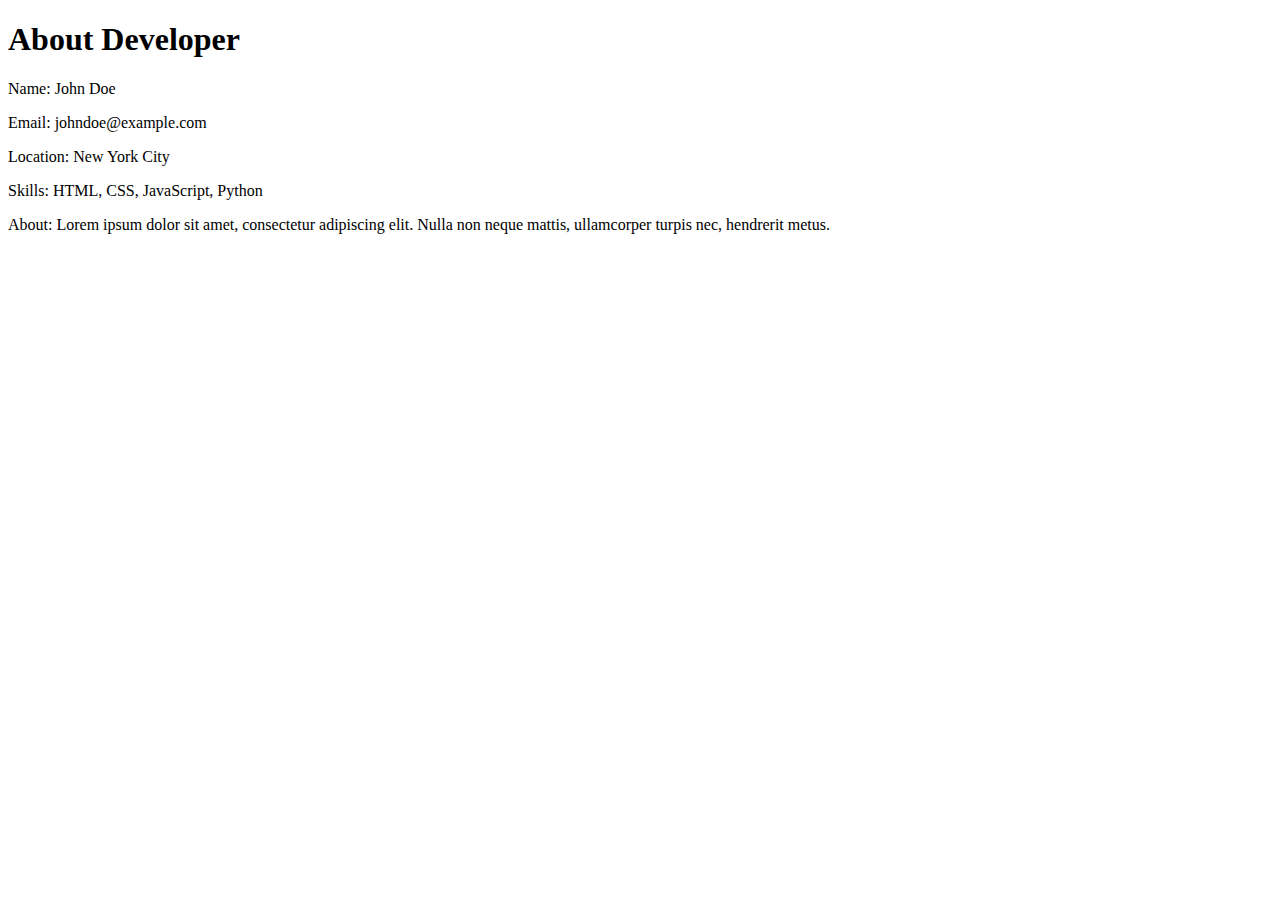
<file: index.html>
<!DOCTYPE html>
<html>
<head>
  <title>About Developer</title>
</head>
<body>
  <h1>About Developer</h1>
  <p>Name: John Doe</p>
  <p>Email: johndoe@example.com</p>
  <p>Location: New York City</p>
  <p>Skills: HTML, CSS, JavaScript, Python</p>
  <p>About: Lorem ipsum dolor sit amet, consectetur adipiscing elit. Nulla non neque mattis, ullamcorper turpis nec, hendrerit metus.</p>
</body>
</html>
</file>
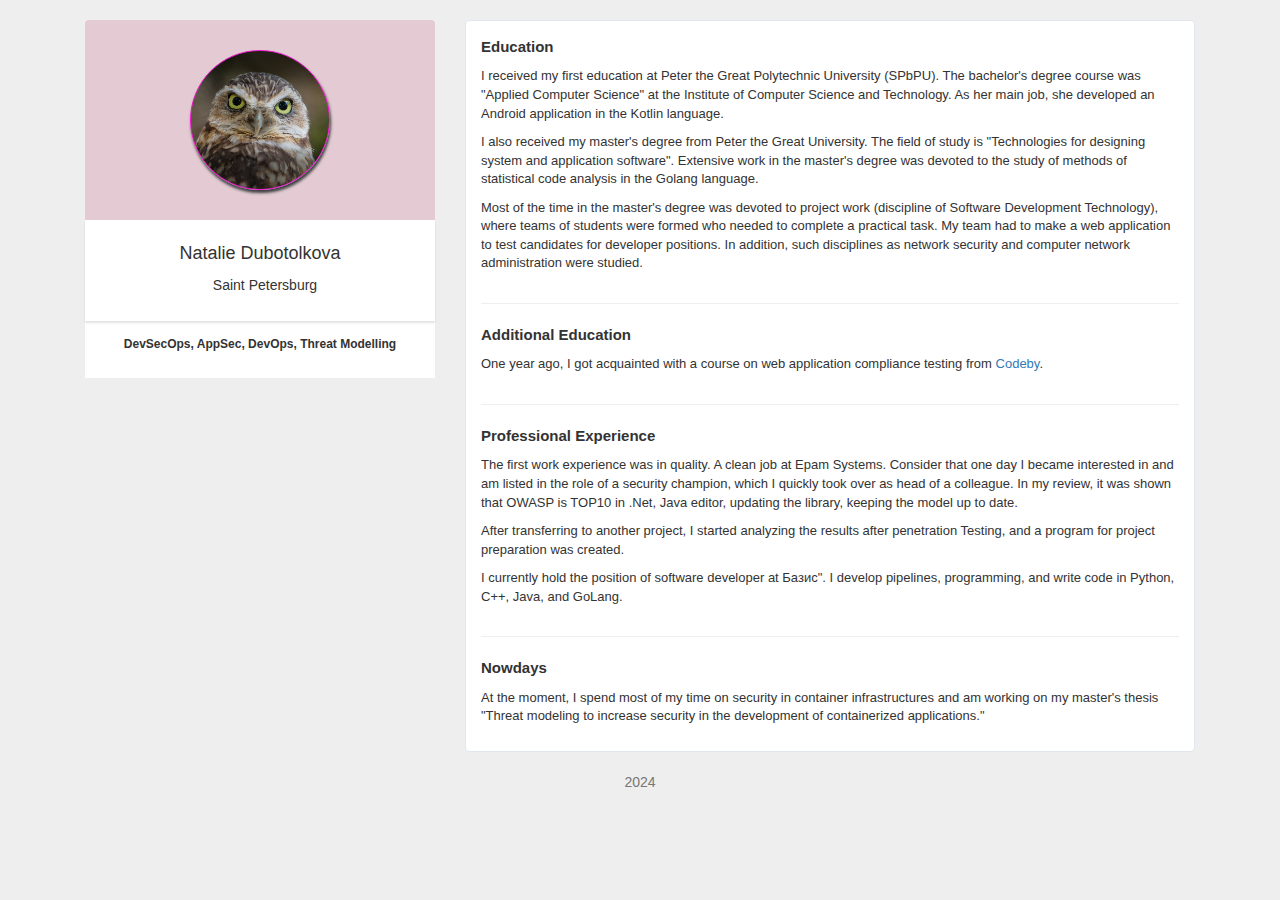
<file: static/profile.html>
<!DOCTYPE html>
<html lang="en">

<head>
    <title>DevSecOps Profile</title>
    <link rel="stylesheet" href="https://netdna.bootstrapcdn.com/bootstrap/3.3.7/css/bootstrap.min.css">
    <link rel="stylesheet" href="style-profile.css">
</head>

<body>
    <div id="snippetContent">

        <div class="container ">
            <section class="col-md-12">
                <div class="row">
                    <div class="col-sm-12 col-md-4">
                        <div class="card">
                            <div class="card-header">
                                <div class="card-header-headshot"></div>
                            </div>
                            <div class="card-content">
                                <div class="card-content-member">
                                    <h4 class="m-t-0">Natalie Dubotolkova</h4>
                                    <p class="m-0"><i class="pe-7s-map-marker"></i>Saint Petersburg</p>
                                </div>
                                <div class="card-content-summary">
                                    <p>DevSecOps, AppSec, DevOps, Threat Modelling
                                    </p>
                                </div>
                            </div>
                        </div>
                    </div>

                    <div class="col-sm-12 col-md-8">
                        <div class="description-block">
                            <div class="row">
                                <div class="col-sm-12">
                                    <div class="review-block-title">Education</div>
                                    <div class="review-block-description">
                                        <p>I received my first education at Peter the Great Polytechnic University
                                            (SPbPU). The bachelor's degree course was "Applied Computer Science" at the
                                            Institute of Computer Science and Technology. As her main job, she developed
                                            an Android application in the Kotlin language.</p>
                                        <p>I also received my master's degree from Peter the Great University. The field
                                            of study is "Technologies for designing system and application software".
                                            Extensive work in the master's degree was devoted to the study of methods of
                                            statistical code analysis in the Golang language.</p>
                                        <p>Most of the time in the master's degree was devoted to project work
                                            (discipline of Software Development Technology), where teams of students
                                            were formed who needed to complete a practical task. My team had to make a
                                            web application to test candidates for developer positions. In addition,
                                            such disciplines as network security and computer network administration
                                            were studied.</p>
                                    </div>
                                </div>
                            </div>
                            <hr>
                            <div class="row">
                                <div class="col-sm-12">
                                    <div class="review-block-title">Additional Education</div>
                                    <div class="review-block-description">
                                        <p>One year ago, I got acquainted with a course on web application compliance
                                            testing from <a href="https://codeby.school/">Codeby</a>.</p>
                                    </div>
                                </div>
                            </div>
                            <hr>
                            <div class="row">
                                <div class="col-sm-12">
                                    <div class="review-block-title">Professional Experience</div>
                                    <div class="review-block-description">
                                        <p>The first work experience was in quality. A clean job at Epam Systems.
                                            Consider that one day I became interested in and am listed in the role of a
                                            security champion, which I quickly took over as head of a colleague. In my
                                            review, it was shown that OWASP is TOP10 in .Net, Java editor, updating the
                                            library, keeping the model up to date.</p>
                                        <p>After transferring to another project, I started analyzing the results after
                                            penetration Testing, and a program for project preparation was created.</p>
                                        <p>I currently hold the position of software developer at Базис". I develop
                                            pipelines, programming, and write code in Python, C++, Java, and GoLang.</p>
                                    </div>
                                </div>
                            </div>
                            <hr>
                            <div class="row">
                                <div class="col-sm-12">
                                    <div class="review-block-title">Nowdays</div>
                                    <div class="review-block-description">
                                        <p>At the moment, I spend most of my time on security in container
                                            infrastructures and am working on my master's thesis "Threat modeling to
                                            increase security in the development of containerized applications."</p>
                                    </div>
                                </div>
                            </div>
                        </div>
                    </div>
                </div>
        </div>
        </section>

    </div>
    <footer class="py-3 my-4">
        <p class="text-center text-muted">2024</p>
    </footer>

    </div>
</body>

</html>
</file>
<file: static/style-profile.css>
body {
  margin-top: 20px;
  background: #eee;
}

/*** Portfolio page
==============================================================================*/

.card {
  margin-bottom: 20px;
}

.card-header {
  position: relative;
  display: -webkit-box;
  display: -ms-flexbox;
  display: flex;
  -webkit-box-pack: center;
  -ms-flex-pack: center;
  justify-content: center;
  background-color: rgb(228, 203, 211);
  background-size: cover;
  background-position: center center;
  padding: 30px 15px;
  border-top-left-radius: 4px;
  border-top-right-radius: 4px;
}


.card-header-menu i {
  position: absolute;
  top: 9px;
  right: 9px;
  color: #fff;
  z-index: 1;
}

.card-header-headshot {
  height: 10em;
  width: 10em;
  border-radius: 50%;
  border: 1px solid #ed15d0;
  background-image: url("img/profile-photo.jpg");
  background-size: cover;
  background-position: center center;
  box-shadow: 1px 3px 3px #3e4142;
}

.card-content-member {
  position: relative;
  background-color: #fff;
  padding: 1em;
  box-shadow: 0 2px 2px rgba(62, 65, 66, 0.15);
}

.card-content-member {
  text-align: center;
}

.card-content-member p i {
  font-size: 16px;
  margin-right: 10px;
}

.card-content-summary {
  background-color: #fff;
  padding: 15px;
}

.card-content-summary p {
  text-align: center;
  font-size: 12px;
  font-weight: 600;
} 

.description-block {
  background-color: #fff;
  border: 1px solid #e1e6ef;
  padding: 15px;
  border-radius: 4px;
  margin-bottom: 20px;
}

.review-block-name {
  font-size: 12px;
  margin: 10px 0;
  font-weight: 600;
  text-transform: uppercase;
  letter-spacing: 0.5px;
}

.review-block-title {
  font-size: 15px;
  font-weight: 700;
  margin-bottom: 10px;
}

.review-block-description {
  font-size: 13px;
}
</file>
